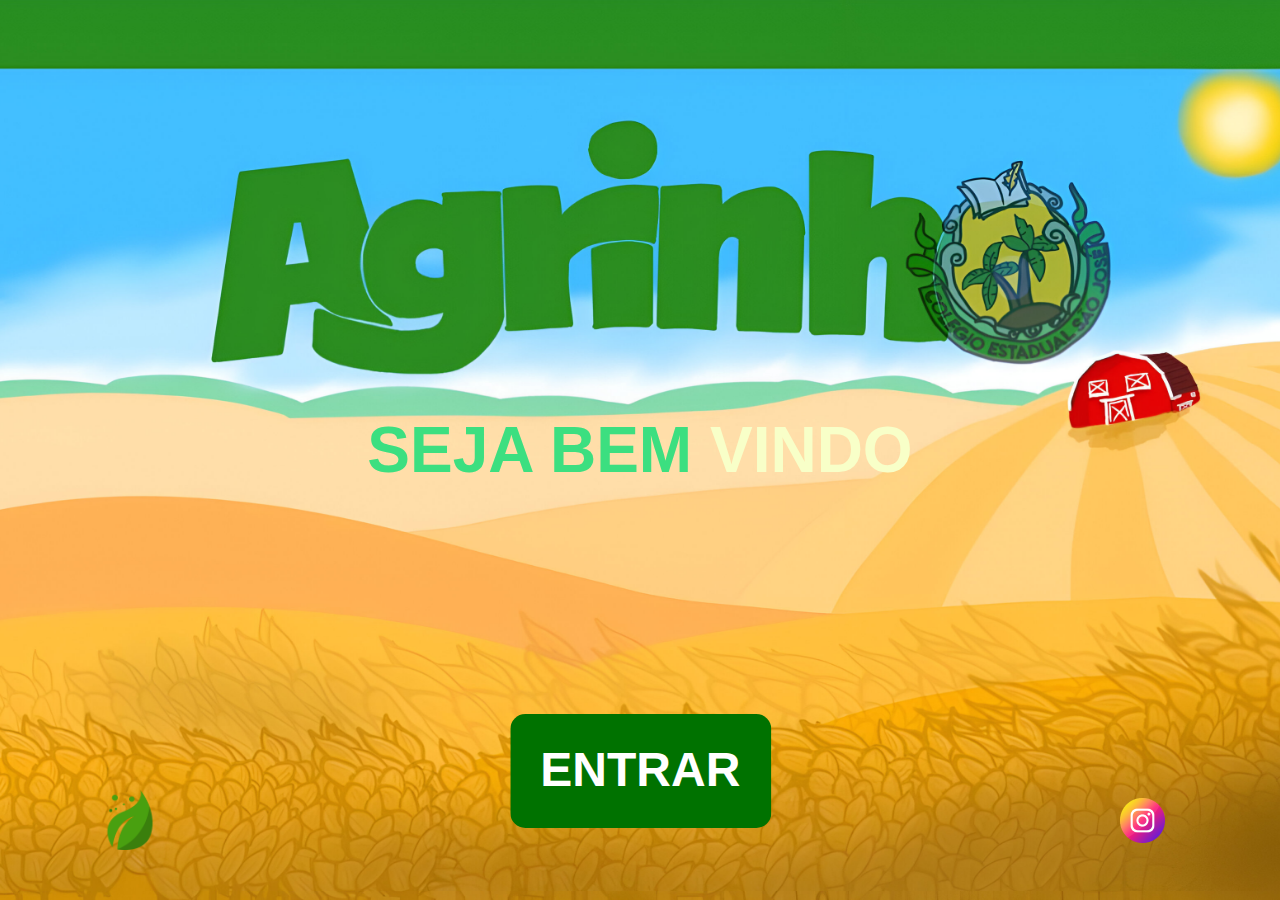
<file: index.html>
<!DOCTYPE html>
<html lang="en">
<head>
    <title>Agrinho</title>
    <link rel="icon" href="MenuIcon.png" type="image/x-icon">
    <link rel="stylesheet" href="style.css">
    <meta charset="UTF-8">
    <meta name="viewport" content="width=device-width, initial-scale=1.0">
    <title>Document</title>
</head>
<body>
    <header id="header">
        <div class="container">
            <nav class="vamos_nav">
                    <ul>
                        <li class="vamos"><a href="Pagina.html">ENTRAR</a></li>
                    </ul>
                </nav>
            <div class="flex">
                <a href="index.html"> <img src="MenuIcon.png" alt="menu" height="60" width="60"></a>
                
                <div class="botao-instagram">
                    <a href="https://www.instagram.com/cesj_colegiosaojose/" target="_blank"> <button><img src="instagram-logo.png" alt="intsgram"></button></a>

                </div>
            </div>
        </div>
    </header>
    <section class="fundo">
        <h1>SEJA BEM <span>VINDO</span></h1>
    </section>
</body>
</html>
</file>
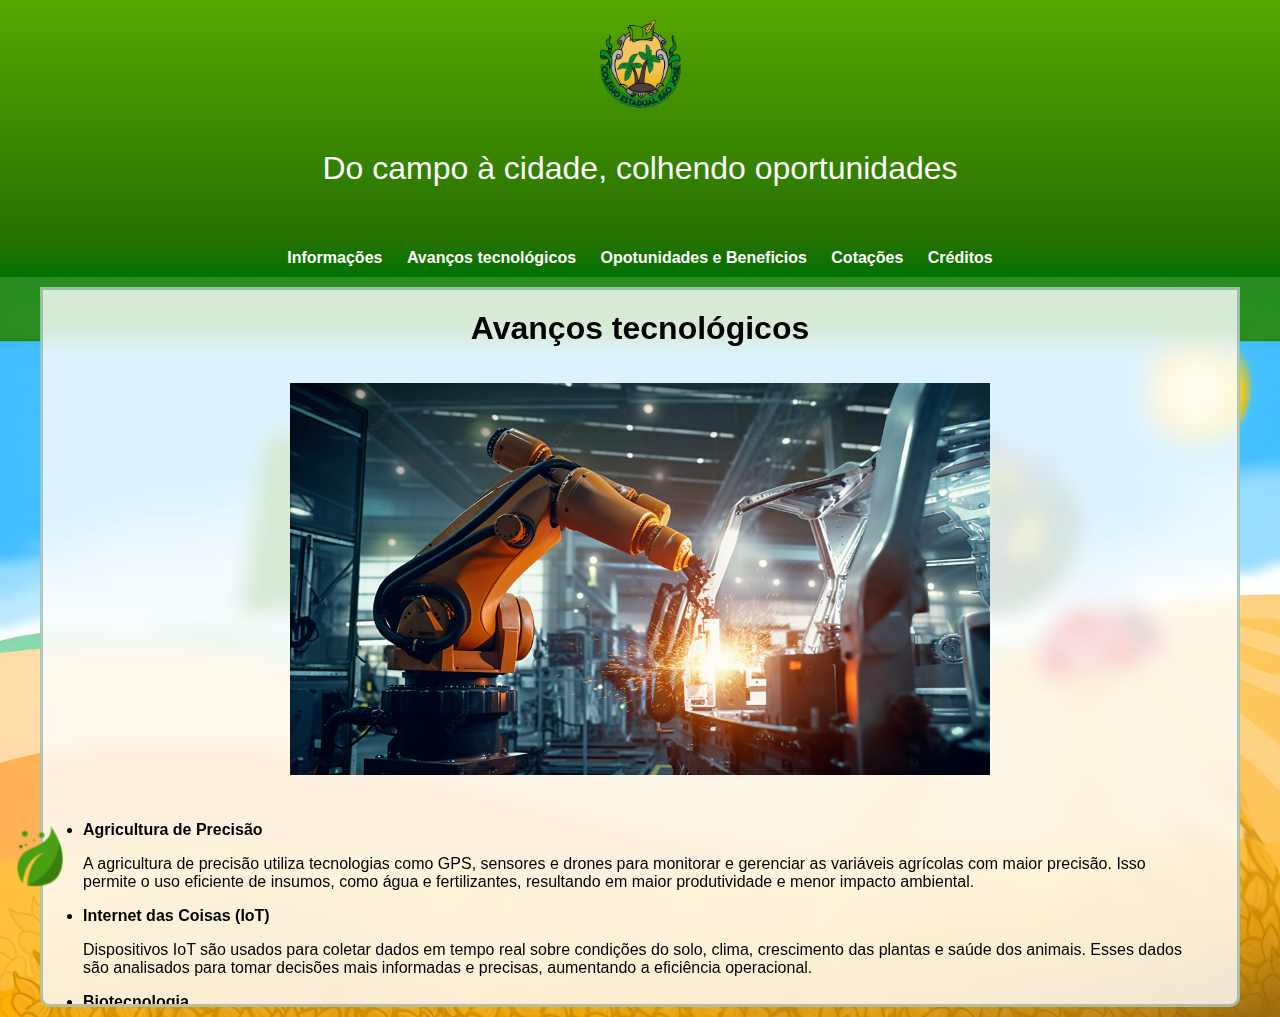
<file: AT.html>
<!DOCTYPE html>
<html lang="pt-BR">
<head>
    <title>Agrinho</title>
    <link rel="icon" href="MenuIcon.png" type="image/x-icon">
    <meta charset="UTF-8">
    <meta name="viewport" content="width=device-width, initial-scale=1.0">
    <link rel="stylesheet" href="AT.css">
</head>
<body> 
    <div class="Header">
        <img src="cesj.png" height="90" width="90" alt="Pagina">
        <p>Do campo à cidade, colhendo oportunidades</p>  
    </div>
    <div class="Menu">
        <a href="Pagina.html"> <img src="MenuIcon.png" alt="menu" height="60" width="60"></a>
    </div>
    <div class="nav">
        <a href="Info.html">Informações</a>
        <a href="AT.html">Avanços tecnológicos</a>
        <a href="Opotunidades.html">Opotunidades e Beneficios</a>
        <a href="Cotações.html">Cotações</a>
        <a href="Creditos.html">Créditos</a>
    </div>
    <div class="footer">
        <main>
            <article>
                <p class="titulo_principal"><b>Avanços tecnológicos</b></p>
                <p><img src="Img4.png" class="container_imagens"></p>
                <p><b><li>Agricultura de Precisão</li></b></p>
                <p>A agricultura de precisão utiliza tecnologias como GPS, sensores e drones para monitorar e gerenciar as variáveis agrícolas com maior precisão. Isso permite o uso eficiente de insumos, como água e fertilizantes, resultando em maior produtividade e menor impacto ambiental.</p>
                <p><b><li>Internet das Coisas (IoT)</li></b></p>
                <p>Dispositivos IoT são usados para coletar dados em tempo real sobre condições do solo, clima, crescimento das plantas e saúde dos animais. Esses dados são analisados para tomar decisões mais informadas e precisas, aumentando a eficiência operacional.</p>
                <p><b><li>Biotecnologia</li></b></p>
                <p>A biotecnologia tem sido fundamental para o desenvolvimento de culturas geneticamente modificadas, resistentes a pragas, doenças e condições climáticas adversas. Isso tem contribuído para aumentar a produtividade e reduzir a dependência de pesticidas e herbicidas.</p>
                <p><b><li>Robótica e Automação</li></b></p>
                <p>Máquinas autônomas e robôs estão sendo cada vez mais utilizados na agricultura brasileira. Tratores autônomos, plantadeiras e colheitadeiras estão revolucionando a forma como as atividades agrícolas estão sendo realizadas, proporcionando maior precisão e redução de custos.</p>
                <p><b><li>grandes dados e Inteligência Artificial (IA)</li></b></p>
                <p>O uso de Big Data e IA está transformando a tomada de decisões na agricultura. Plataformas com análise de dados ajudam a prever padrões climáticos, doenças de plantas e demandas de mercado, permitindo que os agricultores planejem e ajustem suas operações da maneira mais eficiente possivel.</p>
                <p><b><li>Sistemas de Irrigação Inteligente</li></b></p>
                <p>A tecnologia de irrigação inteligente utiliza sensores e algoritmos para otimizar o uso da água nas lavouras. Esses sistemas garantem que as plantas recebam a quantidade certa de água no momento certo, economizando recursos hídricos e aumentando a produtividade.</p>
                <p><b><li>Marketplace e Comércio Digital</li></b></p>
                <p>Plataformas digitais estão facilitando o comércio de produtos agrícolas, conectando diretamente agricultores a consumidores e mercados. Isso elimina intermediários, aumenta a transparência dos preços e melhora a rentabilidade dos produtores agrícolas.</p>
                <p><b><li>Tecnologia de Blockchain</li></b></p>
                <p>O blockchain(mecanismo de banco de dados avançado) está sendo utilizado para rastrear a origem e o percurso dos produtos agrícolas, aumentando a transparência e a segurança alimentar. Isso também ajuda a construir a confiança do consumidor nos produtos agrícolas brasileiros.</p>
                <p><img src="tecnologia-agricola.png" class="container_imagens"></p>
                    
            </article>
        </main>
    </div>
</body>
</html>
</file>
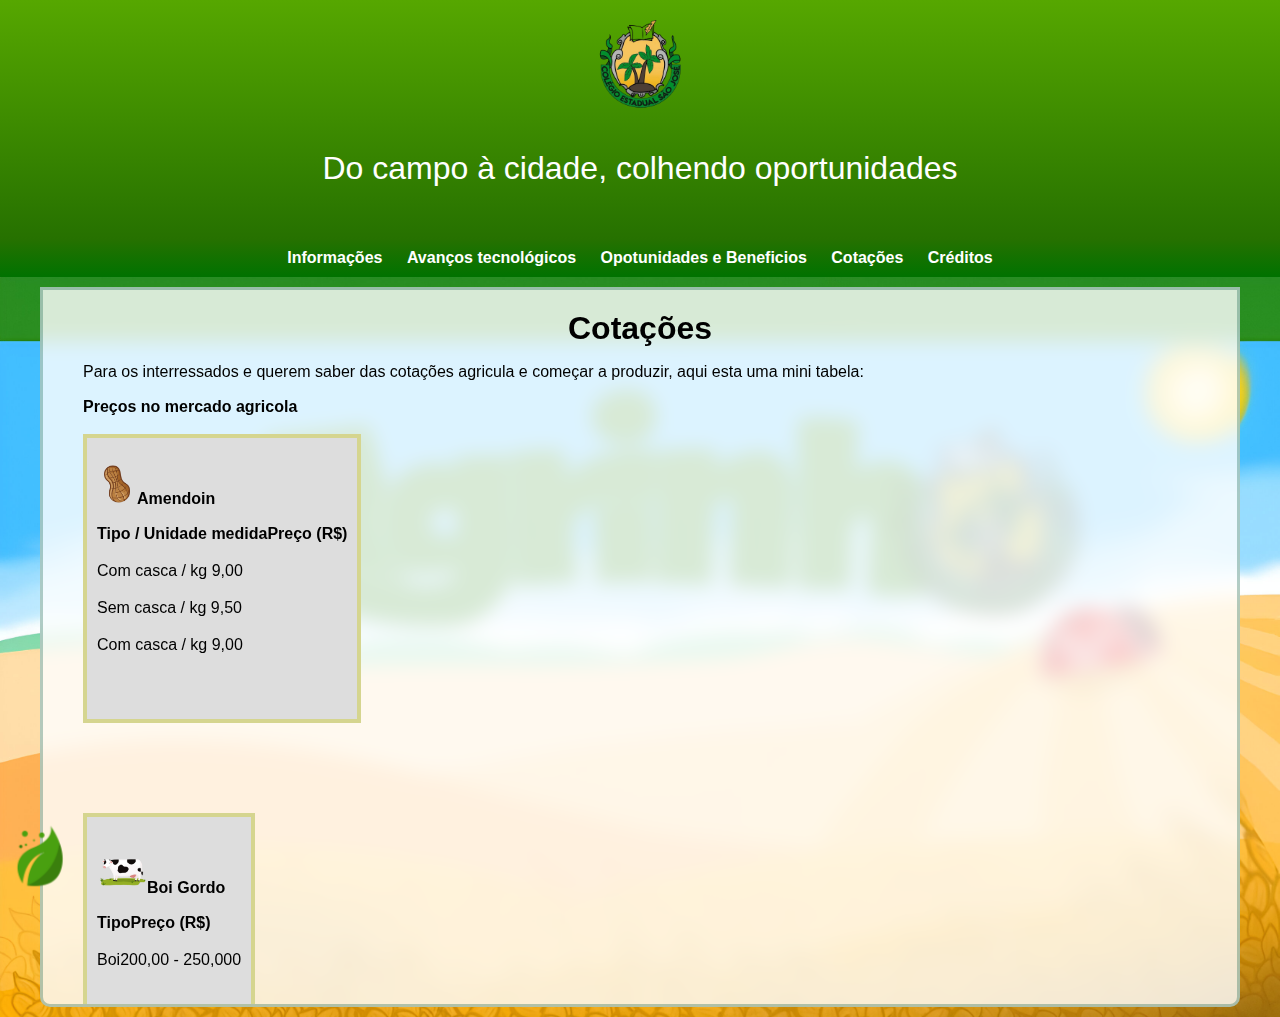
<file: Cotações.html>
<!DOCTYPE html>
<html lang="pt-BR">
<head>
    <meta charset="UTF-8">
    <meta name="viewport" content="width=device-width, initial-scale=1.0">
    <link rel="stylesheet" href="Cotação.css">
    <title>Agrinho</title>
    <link rel="icon" href="MenuIcon.png" type="image/x-icon">
</head>
<body> 
    <div class="Header">
        <img src="cesj.png" height="90" width="90" alt="Pagina">
        <p>Do campo à cidade, colhendo oportunidades</p> 
    </div>
    <div class="Menu">
        <a href="Pagina.html"> <img src="MenuIcon.png" alt="menu" height="60" width="60"></a>
    </div>
    <div class="nav">
        <a href="Info.html">Informações</a>
        <a href="AT.html">Avanços tecnológicos</a>
        <a href="Opotunidades.html">Opotunidades e Beneficios</a>
        <a href="Cotações.html">Cotações</a>
        <a href="Creditos.html">Créditos</a>
    </div>
    <div class="fundo"> </div>
    <div class="footer">
        <main>
            <article>
                <p class="titulo_principal"><b>Cotações</b></p>
                <p>Para os interressados e querem saber das cotações agricula e começar a produzir, aqui esta uma mini tabela:</p>
                <p><b>ㅤPreços no mercado agricola</b></p>
                <div class="janela">
                <p><img src="Amendoin.png"  height="40" width="40"><b>Amendoin</b></p>
                <p><b>Tipo / Unidade medidaㅤㅤㅤㅤㅤㅤㅤㅤㅤPreço (R$)</b></p>
                <p>Com casca / kgㅤㅤㅤㅤㅤㅤㅤㅤㅤㅤㅤㅤㅤㅤㅤ 9,00</p>
                <p>Sem casca / kgㅤㅤㅤㅤㅤㅤㅤㅤㅤㅤㅤㅤㅤㅤㅤ 9,50</p>
                <p>Com casca / kgㅤㅤㅤㅤㅤㅤㅤㅤㅤㅤㅤㅤㅤㅤㅤ 9,00</p>
                <p>ㅤ</p>
                    </div>
                <p>ㅤ</p>
                <p>ㅤ</p>
                <div class="janela">
                <p><img src="cow.png"  height="50" width="50"><b>Boi Gordo</b></p>
                <p><b>TipoㅤㅤㅤㅤㅤㅤㅤㅤㅤPreço (R$)</b></p>
                <p>Boiㅤㅤㅤㅤㅤㅤㅤㅤㅤㅤㅤ200,00 - 250,000</p>
                <p>ㅤ</p>
                    </div>
                <p>ㅤ</p>
                <p>ㅤ</p>
                    <div class="janela">
                <p><img src="cocoa.png"  height="55" width="55"><b>Cacau</b></p>
                <p><b>Tipo / Unidade medidaㅤㅤㅤㅤㅤㅤㅤㅤㅤPreço (R$)</b></p>
                <p>Cacau / kgㅤㅤㅤㅤㅤㅤㅤㅤㅤㅤㅤㅤㅤㅤㅤ50,00 - 60,00</p>
                <p>ㅤ</p>
                    </div>
                <p>ㅤ</p>
                <p>ㅤ</p>
                    <div class="janela">
                <p><img src="Algodão.png"  height="55" width="55"><b>Algodão</b></p>
                <p><b>FardoㅤㅤㅤㅤㅤㅤㅤㅤㅤㅤㅤㅤㅤPreço (R$)</b></p>
                <p>Algodão / Fardoㅤㅤㅤㅤㅤㅤㅤㅤㅤ78,70</p>
                <p>ㅤ</p>
                    </div>
                <p>ㅤ</p>
                <p>ㅤ</p>
                    <div class="janela">
                <p><img src="chick.png"  height="60" width="60"><b>Frango</b></p>
                <p><b>TipoㅤㅤㅤㅤㅤㅤㅤㅤㅤPreço (R$)</b></p>
                <p>Frangoㅤㅤㅤㅤㅤㅤㅤㅤㅤ 4,20 - 4,90</p>
                <p>ㅤ</p>
                    </div>
                <p>ㅤ</p>
                <p>ㅤ</p>
                    <div class="janela">
                <p><img src="uva.png"  height="45" width="45"><b>Uva</b></p>
                <p><b>Tipo / Unidade medidaㅤㅤㅤㅤㅤㅤㅤㅤㅤPreço (R$)</b></p>
                <p>Itália-Extra / kgㅤㅤㅤㅤㅤㅤㅤㅤㅤㅤㅤㅤㅤㅤ11,00</p>
                <p>Niágara-Extra / kgㅤㅤㅤㅤㅤㅤㅤㅤㅤㅤㅤㅤㅤ11,00</p>
                <p>CItália / kgㅤㅤㅤㅤㅤㅤㅤㅤㅤㅤㅤㅤㅤㅤㅤㅤㅤ10,00</p>
                <p>Niágara / kgㅤㅤㅤㅤㅤㅤㅤㅤㅤㅤㅤㅤㅤㅤㅤㅤㅤ8,00</p>
                <p>Niágara A / kgㅤㅤㅤㅤㅤㅤㅤㅤㅤㅤㅤㅤㅤㅤㅤㅤ9,32</p>
                <p>Itália A / kgㅤㅤㅤㅤㅤㅤㅤㅤㅤㅤㅤㅤㅤㅤㅤㅤㅤ10,35</p>
                <p>ㅤ</p>
                    </div>
                <p>ㅤ</p>
                <p>ㅤ</p>
                    <div class="janela">
                <p><img src="Laranja.png"  height="50" width="50"><b>Laranja</b></p>
                <p><b>Tipo / Unidade medidaㅤㅤㅤㅤㅤㅤㅤㅤㅤPreço (R$)</b></p>
                <p>Laranja Pera Gde (10-12 DZ) / kg ㅤㅤㅤ3,75</p>
                <p>Laranja Pera Extra / kgㅤㅤㅤㅤㅤㅤㅤㅤ 3,90</p>
                <p>Laranja Pera (13 a 15 DZ) / kgㅤㅤㅤㅤㅤ3,92</p>
                <p>ㅤ</p>
                    </div>
                <p>ㅤ</p>
                <p>ㅤ</p>
                    <div class="janela">
                <p><img src="Tomate.png"  height="45" width="45"><b>Legumes - tomate</b></p>
                <p><b>Tipo / Unidade medidaㅤㅤㅤㅤㅤㅤㅤㅤㅤPreço (R$)</b></p>
                <p>Longa Vida/Carmem Extra / kg ㅤㅤㅤㅤㅤ 3,25</p>
                <p>Longa Vida/Débora Extra / kgㅤㅤㅤㅤㅤㅤ 3,00</p>
                <p>Longa Vida/Extra A / kgㅤㅤㅤㅤㅤㅤㅤㅤㅤ1,25</p>
                <p>Carmem 3A / kgㅤㅤㅤㅤㅤㅤㅤㅤㅤㅤㅤㅤ 2,49</p>
                <p>Débora 3A / kgㅤㅤㅤㅤㅤㅤㅤㅤㅤㅤㅤㅤㅤ2,60</p>
                <p>ㅤ</p>
                    </div>
                <p>ㅤ</p>
                <p>ㅤ</p>
                    <div class="janela">
                <p><img src="milk.png"  height="55" width="55"><b>Leite</b></p>
                <p><b>LitroㅤㅤㅤㅤㅤㅤㅤㅤㅤPreço (R$)</b></p>
                <p>Leite / Litroㅤㅤㅤㅤㅤ 2,8169</p>
                <p>ㅤ</p>
                    </div>
                <p>ㅤ</p>
                <p>ㅤ</p>
                    <div class="janela">
                <p><img src="Mandioca.png"  height="50" width="50"><b>Mandioca</b></p>
                <p><b>Tipo / Unidade medidaㅤㅤㅤㅤㅤㅤㅤㅤㅤPreço (R$)</b></p>
                <p>Desc. e Emb. / kg ㅤㅤㅤㅤㅤㅤㅤㅤㅤㅤㅤㅤㅤ4,50</p>
                <p>Extra / kgㅤㅤㅤㅤㅤㅤㅤㅤㅤㅤㅤㅤㅤㅤㅤㅤㅤ1,52</p>
                <p>Mandioca Amarela Extra / kgㅤㅤㅤㅤㅤㅤㅤㅤ 1,25</p>
                <p>Graúda / kgㅤㅤㅤㅤㅤㅤㅤㅤㅤㅤㅤㅤㅤㅤㅤㅤㅤ1,63</p>
                <p>Miuda / kgㅤㅤㅤㅤㅤㅤㅤㅤㅤㅤㅤㅤㅤㅤㅤㅤㅤㅤ1,07</p>
                <p>ㅤ</p>
                    </div>
                <p>ㅤ</p>
                <p>ㅤ</p>
                    <div class="janela">
                <p><img src="Milho.png"  height="50" width="50"><b>Milho</b></p>
                <p><b>SacaㅤㅤㅤㅤㅤㅤㅤㅤㅤPreço (R$)</b></p>
                <p> Saca Milhoㅤㅤㅤㅤㅤㅤ 59,20</p>
                <p>ㅤ</p>
                    </div>
                <p>ㅤ</p>
                <p>ㅤ</p>
                    <div class="janela">
                <p><img src="Soja.png"  height="50" width="50"><b>Soja</b></p>
                <p><b>SacaㅤㅤㅤㅤㅤㅤㅤㅤㅤPreço (R$)</b></p>
                <p> Saca Sojaㅤㅤㅤㅤㅤㅤ 137,23</p>
                <p>ㅤ</p>
                    </div>
                <p>ㅤ</p>
                <p>ㅤ</p>
                    <div class="janela">
                <p><img src="Ovo.png"  height="40" width="35"><b>Ovos</b></p>
                <p><b>Central de abastecimento / tipoㅤㅤㅤㅤㅤㅤㅤㅤㅤPreço (R$)</b></p>
                <p>Branco - Grandeㅤㅤㅤㅤㅤㅤㅤㅤㅤㅤㅤㅤㅤㅤㅤㅤㅤㅤㅤㅤㅤ160,00</p>
                <p>Vermelho - Extraㅤㅤㅤㅤㅤㅤㅤㅤㅤㅤㅤㅤㅤㅤㅤㅤㅤㅤㅤㅤ175,00</p>
                <p>Branco - Grandeㅤㅤㅤㅤㅤㅤㅤㅤㅤㅤㅤㅤㅤㅤㅤㅤㅤㅤㅤㅤㅤ160,00</p>
                <p>ㅤ</p>
                    </div>
                <p>ㅤ</p>
                <p>ㅤ</p>
                    <div class="janela">
                <p><img src="TrigoMenu.png"  height="50" width="50"><b>Trigo</b></p>
                <p><b>SacaㅤㅤㅤㅤㅤㅤㅤㅤㅤPreço (R$)</b></p>
                <p> Saca Trigoㅤㅤㅤㅤㅤㅤ 76,00</p>
                    </div>
                <p>ㅤ</p>
                <p><b>Fonte:</b><a href="https://www.noticiasagricolas.com.br/cotacoes/">www.noticiasagricolas.com.br</a></p>
            </article>
        </main>
    </div>
</body>
</html>
</file>
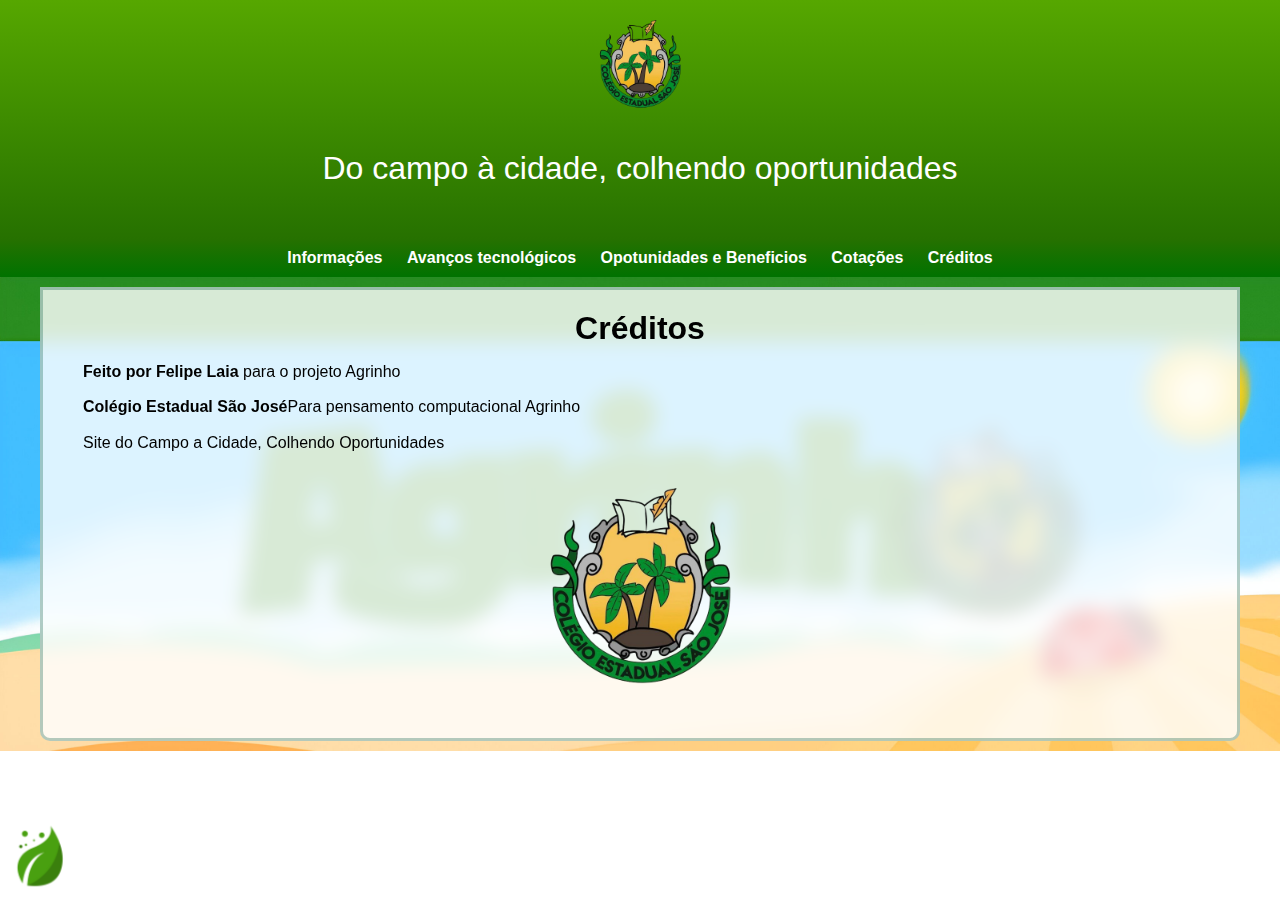
<file: Creditos.html>
<!DOCTYPE html>
<html lang="pt-BR">
<head>
    <meta charset="UTF-8">
    <meta name="viewport" content="width=device-width, initial-scale=1.0">
    <link rel="stylesheet" href="Creditos.css">
    <title>Agrinho</title>
    <link rel="icon" href="MenuIcon.png" type="image/x-icon">
</head>
<body> 
    <div class="Header">
        <img src="cesj.png" height="90" width="90" alt="Pagina">
        <p>Do campo à cidade, colhendo oportunidades</p> 
    </div>
    <div class="Menu">
        <a href="Pagina.html"> <img src="MenuIcon.png" alt="menu" height="60" width="60"></a>
    </div>
    <div class="nav">
        <a href="Info.html">Informações</a>
        <a href="AT.html">Avanços tecnológicos</a>
        <a href="Opotunidades.html">Opotunidades e Beneficios</a>
        <a href="Cotações.html">Cotações</a>
        <a href="Creditos.html">Créditos</a>
    </div>
    
    <div class="footer">
        <main>
            <article>
                <p class="titulo_principal"><b>Créditos</b></p>
                <p><b>Feito por Felipe Laia</b> para o projeto Agrinho</p>
                <P><b>Colégio Estadual São José</b>ㅤPara pensamento computacional Agrinho</P>
                <p>Site do Campo a Cidade, Colhendo Oportunidades</p>
                <img src="cesj.png" alt="cesj" class="container_imagens">
            </article>
        </main>
    </div>
</body>
</html>
</file>
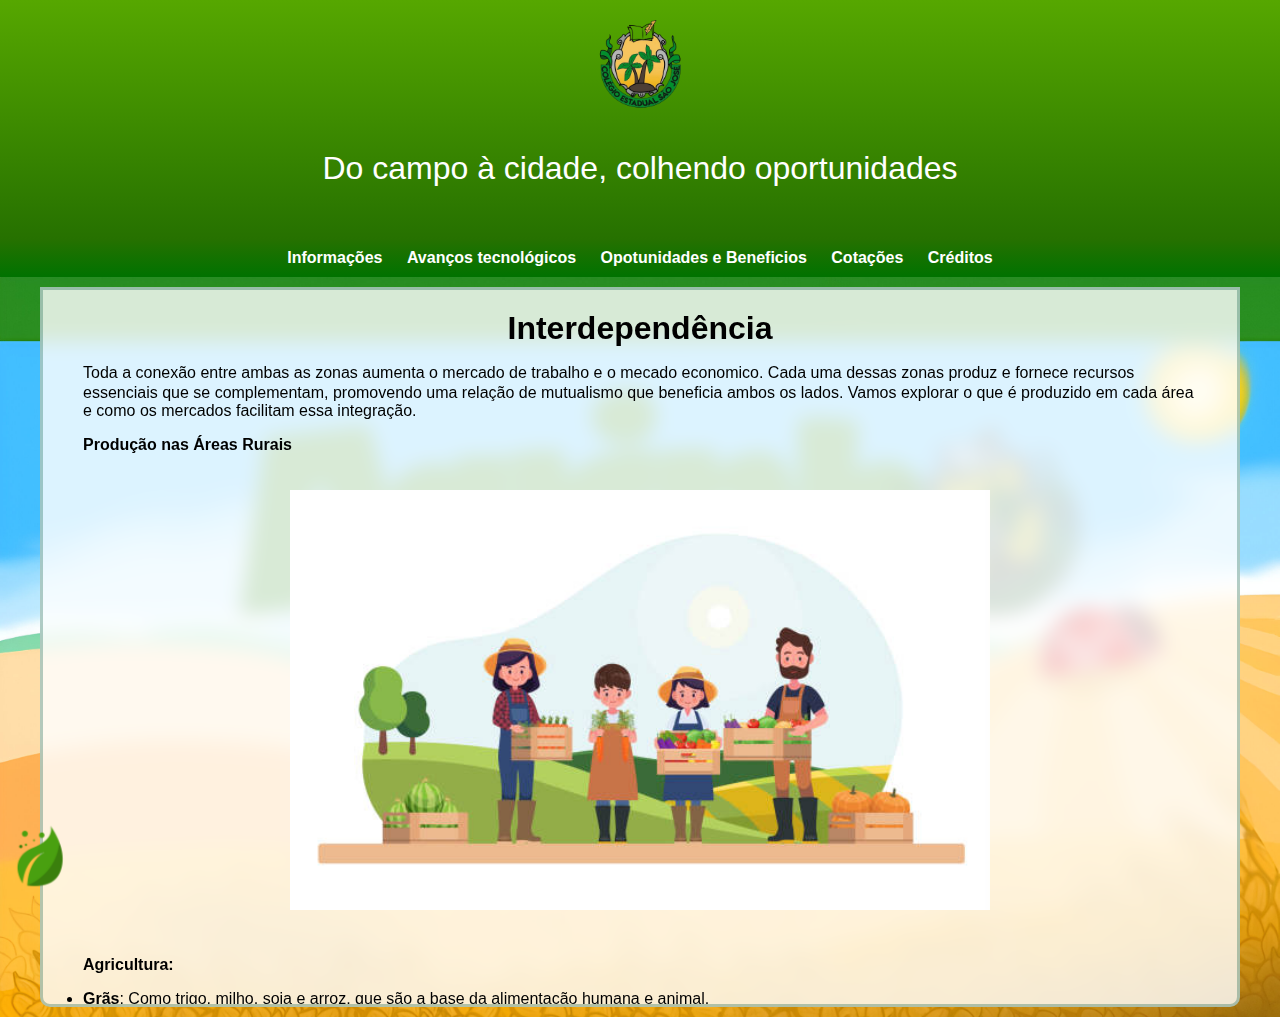
<file: Info.html>
<!DOCTYPE html>
<html lang="pt-BR">
<head>
    <title>Agrinho</title>
    <link rel="icon" href="MenuIcon.png" type="image/x-icon">
    <meta charset="UTF-8">
    <meta name="viewport" content="width=device-width, initial-scale=1.0">
    <link rel="stylesheet" href="info.css">
</head>
<body> 
    <div class="Header">
        <img src="cesj.png" height="90" width="90" alt="Pagina"> 
        <p>Do campo à cidade, colhendo oportunidades</p>  
    </div>
    <div class="Menu">
        <a href="Pagina.html"> <img src="MenuIcon.png" alt="menu" height="60" width="60"></a>
    </div>
    <div class="nav">
        <a href="Info.html">Informações</a>
        <a href="AT.html">Avanços tecnológicos</a>
        <a href="Opotunidades.html">Opotunidades e Beneficios</a>
        <a href="Cotações.html">Cotações</a>
        <a href="Creditos.html">Créditos</a>
    </div>
    <div class="fundo"> </div>
    <div class="footer">

        <main>
            <article>
                <p class="titulo_principal"><b>Interdependência</b></p>
                <p>ㅤToda a conexão entre ambas as zonas aumenta o mercado de trabalho e o mecado economico. Cada uma dessas zonas produz e fornece recursos essenciais que se complementam, promovendo uma relação de mutualismo que beneficia ambos os lados. Vamos explorar o que é produzido em cada área e como os mercados facilitam essa integração.</p>
                <p><b>Produção nas Áreas Rurais</b></p>
                <p><img src="Agricultura.jpg" class="container_imagens"></p>
                <p><b>Agricultura:</b></p>
                <p><li><b>Grãs</b>: Como trigo, milho, soja e arroz, que são a base da alimentação humana e animal.</li></p>
                <p><li><b>Legumes e Frutas</b>: Diversas hortaliças e frutas frescas, que são consumidas diariamente.</li></p>
                <p><li><b>Cereais</b>: Como aveia e cevada, utilizados em uma variedade de produtos alimentícios.</li></p>
                <p>ㅤ</p>
                <p><img src="Pecuaria.jpg" class="container_imagens"></p>
                <p><b>Pecuária:</b></p>
                <p><li><b>Carnes</b>: De bovinos, suínos, aves e outros animais, fornecendo proteína para a dieta.</li></p>
                <p><li><b>Leite e Derivados</b>: Como queijos e iogurtes, essenciais para a nutrição.</li></p>
                <p><li><b>Ovos</b>: Fonte importante de proteínas e outros nutrientes.</li></p>
                <p>ㅤ</p>
                <p><img src="Recursos.avif" class="container_imagens"></p>
                <p><b>Recursos Naturais:</b></p>
                <p><li><b>Madeira</b>: Utilizada na construção e fabricação de móveis.</li></p>
                <p><li><b>Minerais</b>: Como areia e cascalho, necessários para diversas indústrias.</li></p>
                <p>ㅤ</p>
                <p><b>Produtos Florestais Não Madeireiros:</b></p>
                <p><li><b>Ervas e Plantas Medicinais</b>: Usadas tanto para consumo quanto para produção de medicamentos.</li></p>
                <p>ㅤ</p>
                <p><b>Produção nas Áreas Urbanas</b></p>
                <p><img src="Industriaalimento.avif" class="container_imagens"></p>
                <p><b>Indústria de Alimentos:</b></p>
                <p><li><b>Processamento de Alimentos</b>: Como a produção de conservas, produtos de panificação e refeições prontas.</li></p>
                <p><li><b>Bebidas</b>: Fabricação de sucos, refrigerantes e bebidas alcoólicas.</li></p>
                <p>ㅤ</p>
                <p><img src="TcEsv.jpg" class="container_imagens"></p>
                <p><b>Tecnologia e Serviços:</b></p>
                <p><li><b>Inovação Tecnológica</b>: Desenvolvimento de software, hardware e outras tecnologias.</li></p>
                <p><li><b>Serviços</b>: Incluindo educação, saúde, finanças e turismo.</li></p>
                <p>ㅤ</p>
                <p><img src="ProdutosIndustriais.avif" class="container_imagens"></p>
                <p><b>Produtos Industriais:</b></p>
                <p><li><b>Fabricação de Bens de Consumo</b>: Como roupas, eletrônicos e automóveis.</li></p>
                <p><li><b>Construção e Infraestrutura</b>: Edificações residenciais e comerciais, e a manutenção de infraestrutura urbana.</li></p>
                <p>ㅤ</p>
                <p><img src="ComercioLogistica.jpg" class="container_imagens"></p>
                <p><b>Comércio e Logística:</b></p>
                <p><li><b>Varejo</b>: Venda de produtos agrícolas e industriais em supermercados, mercados e lojas.</li></p>
                <p><li><b>Serviços de Transporte</b>: Facilitam a movimentação de mercadorias entre zonas rurais e urbanas.</li></p>
                <p>ㅤ</p>
                <p><b>Funcionamento dos Mercados</b></p>
                <p>Os mercados desempenham um papel crucial na conexão entre a produção rural e urbana:</p>
                <p><b>Mercados Locais e Feiras:</b></p>
                <p><li><b>Venda Direta</b>: Pequenos produtores vendem diretamente aos consumidores, permitindo acesso a produtos frescos e a preços justos.</li></p>
                <p><li><b>Feiras Rurais e Urbanas</b>: Facilitam a troca direta entre produtores e consumidores, promovendo a venda de produtos frescos e locais.</li></p>
                <p>ㅤ</p>
                <p><b>Distribuição e Logística:</b></p>
                <p><li><b>Centros de Distribuição</b>: Organizam e gerenciam a movimentação de produtos entre zonas rurais e urbanas.</li></p>
                <p><li><b>Transportadoras e Logística</b>: Garantem que os produtos sejam entregues de forma eficiente e segura, desde as áreas rurais até os centros urbanos.</li></p>
                <p><b>Plataformas Digitais:</b></p>
                <p><li><b>E-commerce</b>: Facilita a compra e venda de produtos rurais e urbanos online, ampliando o alcance dos mercados e permitindo uma maior conveniência para os consumidores.</li></p>
                <p>ㅤA produção nas áreas rurais e urbanas é interdependente, com cada uma contribuindo de maneira única para a economia global. Os mercados desempenham um papel essencial na facilitação dessa integração, garantindo que os recursos sejam distribuídos eficientemente e que tanto as áreas rurais quanto urbanas possam prosperar mutuamente. Ao fortalecer essa conexão e aprimorar o funcionamento dos mercados, podemos promover um desenvolvimento equilibrado e sustentável que beneficie todas as partes envolvidas.</p>
            </article>
        </main>
    </div>
</body>
</html>
</file>
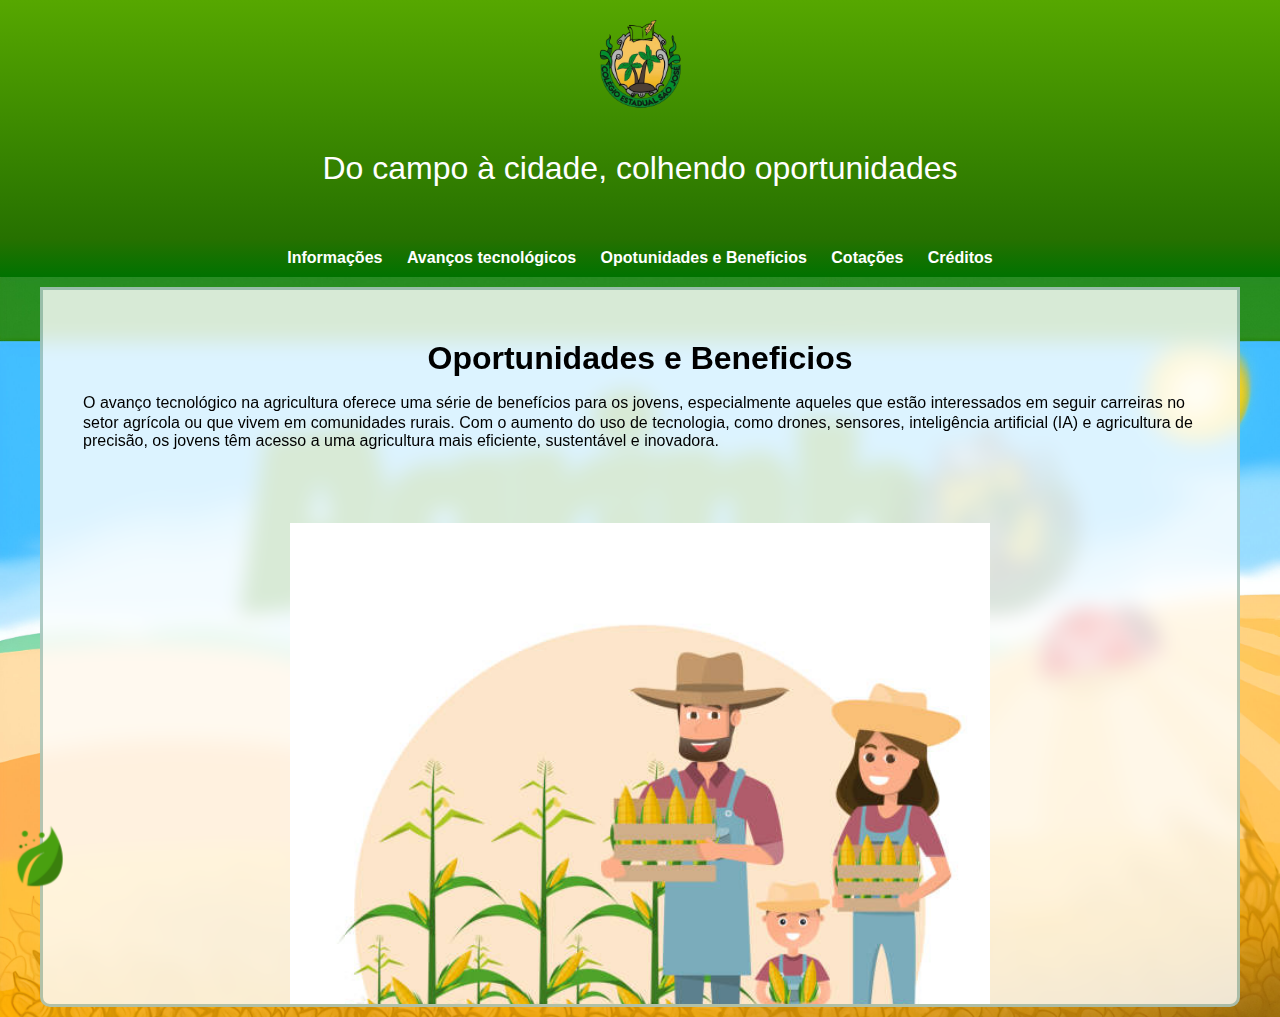
<file: Opotunidades.html>
<!DOCTYPE html>
<html lang="pt-BR">
<head>
    <title>Agrinho</title>
    <link rel="icon" href="MenuIcon.png" type="image/x-icon">
    <meta charset="UTF-8">
    <meta name="viewport" content="width=device-width, initial-scale=1.0">
    <link rel="stylesheet" href="Oportunidades.css">
</head>
<body> 
    <div class="Header">
        <img src="cesj.png" height="90" width="90" alt="Pagina"> 
        <p>Do campo à cidade, colhendo oportunidades</p>  
    </div>
    <div class="Menu">
        <a href="Pagina.html"> <img src="MenuIcon.png" alt="menu" height="60" width="60"></a>
    </div>
    <div class="nav">
        <a href="Info.html">Informações</a>
        <a href="AT.html">Avanços tecnológicos</a>
        <a href="Opotunidades.html">Opotunidades e Beneficios</a>
        <a href="Cotações.html">Cotações</a>
        <a href="Creditos.html">Créditos</a>
    </div>
    <div class="footer">
        <main>
            <article>
                <p class="titulo_principal"><b>Oportunidades e Beneficios</b></p>
                <p>ㅤO avanço tecnológico na agricultura oferece uma série de benefícios para os jovens, especialmente aqueles que estão interessados em seguir carreiras no setor agrícola ou que vivem em comunidades rurais. Com o aumento do uso de tecnologia, como drones, sensores, inteligência artificial (IA) e agricultura de precisão, os jovens têm acesso a uma agricultura mais eficiente, sustentável e inovadora.</p>
                <p><b>ㅤ</b></p>
                <img src="Family.jpg" class="container_imagens">
                <p><b>Benefícios do avanço tecnológico na agricultura para os jovens:</b></p>
        <p><li><b>Oportunidades de Carreira e Educação</b>: O avanço tecnológico abre novas oportunidades de carreira em áreas como engenharia agrícola, robótica, e gestão de fazendas. Os jovens podem se especializar em áreas de tecnologia que beneficiam a agricultura ou serem agricultores, assim se tornando profissionais muito demandados no mercado de trabalho.</li></p>
        <p><li><b>Acesso à Informação e Conhecimento</b>: A tecnologia facilita o acesso à informação sobre melhores práticas agrícolas, inovações e tendências do setor. Plataformas digitais e aplicativos móveis permitem que os jovens agricultores aprendam e apliquem novas técnicas diretamente em suas propriedades.</li></p>
        <p><li><b>Sustentabilidade Ambiental</b>: Tecnologias como a agricultura de precisão ajudam a otimizar o uso de recursos naturais, como água e fertilizantes, reduzindo o impacto ambiental. Os jovens, que muitas vezes são mais sensíveis a questões de sustentabilidade, podem liderar a adoção de práticas mais ecológicas.</li></p>
        <p><li><b>Produtividade e Rentabilidade</b>: Com a automação e o uso de máquinas avançadas, a produtividade das fazendas pode aumentar significativamente. Isso permite que os jovens agricultores gerenciem suas propriedades com mais eficiência, alcançando maiores lucros e reduzindo o esforço físico.</li></p>
        <p><li><b>Empreendedorismo e Inovação</b>: As novas tecnologias oferecem espaço para inovação, permitindo que os jovens desenvolvam novos produtos, serviços e modelos de negócios no campo. A criação de startups agrícolas e o desenvolvimento de novas soluções tecnológicas são exemplos de como os jovens podem liderar mudanças no setor.</li></p>
        <p>ㅤ</p>
        <img src="Img9.avif" class="container_imagens">
        <p>Muitos jovens optam pelo colegio agrícola, e quase 90% dos alunos dos colegios agrícolas pretenden continuar no campo, <b>Fonte:</b> https://www.sistemafaep.org.br/quase-90-dos-alunos-de-colegios-agricolas-pretendem-continuar-no-campo/,</p>
        <p>ㅤ</p>
        <p><b>Colegios Agrícolas:</b></p>
        <p>ㅤAs escolas agrícolas desempenham um papel fundamental na formação dos jovens para que possam aproveitar essas oportunidades tecnológicas. Essas instituições oferecem cursos práticos e teóricos em áreas como agronomia, zootecnia, agroecologia, e gestão rural. Além disso, elas frequentemente contam com laboratórios e fazendas experimentais onde os estudantes podem aplicar o que aprendem.</p>
        <p>ㅤNas escolas agrícolas, os estudantes também são expostos a tecnologias emergentes e práticas inovadoras. Elas incentivam o desenvolvimento de projetos que combinam agricultura e tecnologia, preparando os alunos para serem líderes no setor. Além disso, muitas escolas agrícolas possuem programas de intercâmbio e parcerias com empresas, facilitando a inserção dos jovens no mercado de trabalho.</p>
        <p>ㅤO avanço tecnológico na agricultura está transformando o setor e oferecendo inúmeras oportunidades para os jovens. Com o apoio de uma formação sólida em escolas agrícolas, eles estão melhor preparados para enfrentar os desafios do futuro e contribuir para um setor agrícola mais eficiente e sustentável.</p>
            </article>
        </main>
    </div>
</body>
</html>
</file>
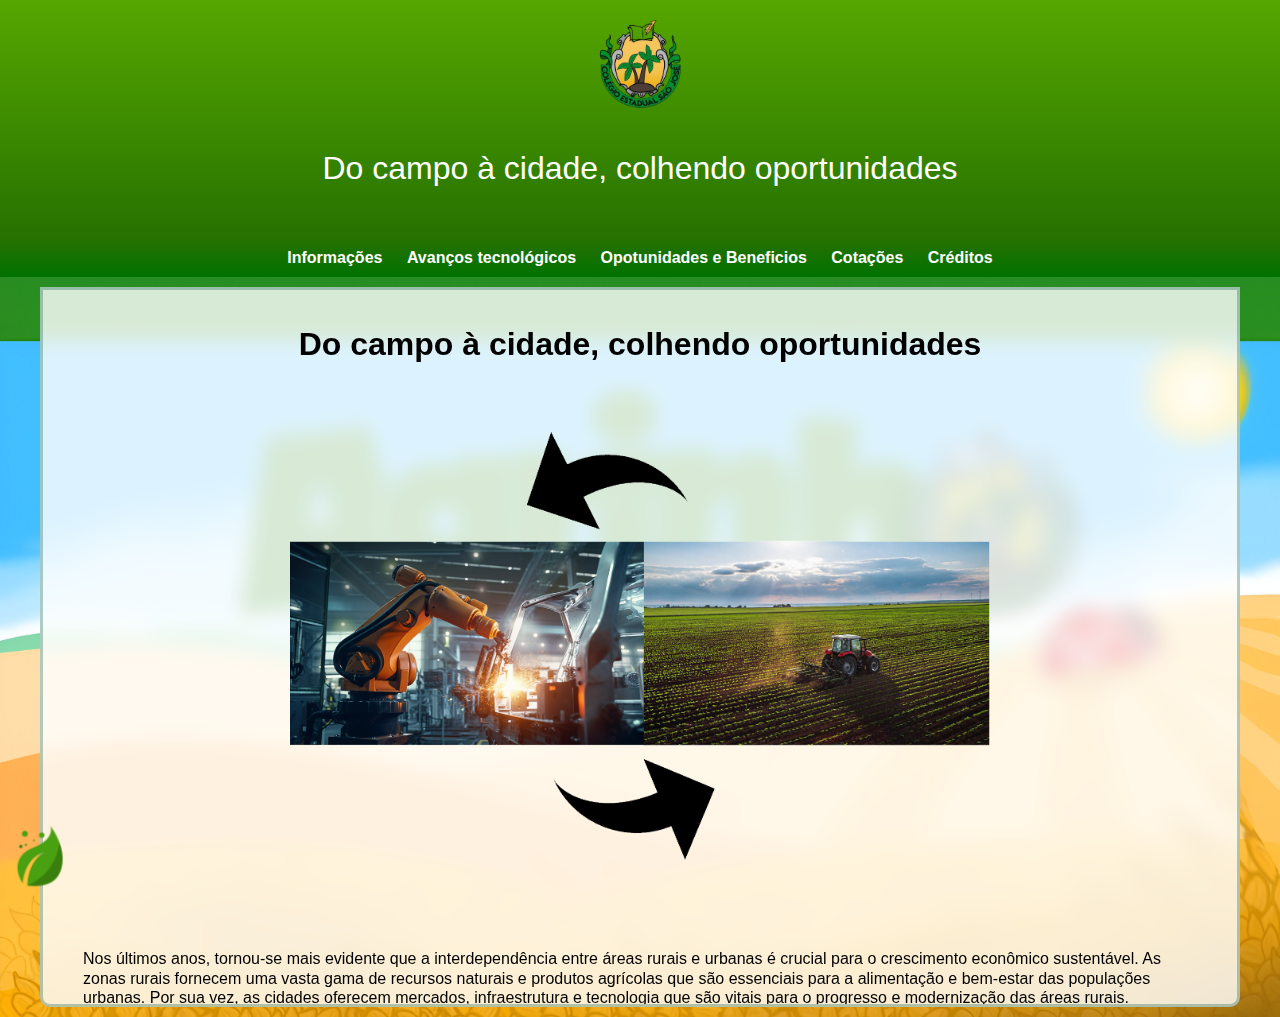
<file: Pagina.html>
<!DOCTYPE html>
<html lang="pt-BR">

<head>
    <title>Agrinho</title>
    <link rel="icon" href="MenuIcon.png" type="image/x-icon">
    <meta charset="UTF-8">
    <meta name="viewport" content="width=device-width, initial-scale=1.0">
    <link rel="stylesheet" href="Pagina.css">
</head>

<body>
    <div class="Header">
        <img src="cesj.png" height="90" width="90" alt="Pagina">
        <p>Do campo à cidade, colhendo oportunidades</p>
    </div>
    <div class="Menu">
        <a href="index.html"> <img src="MenuIcon.png" alt="menu" height="60" width="60"></a>
    </div>
    <div class="nav">
        <a href="Info.html">Informações</a>
        <a href="AT.html">Avanços tecnológicos</a>
        <a href="Opotunidades.html">Opotunidades e Beneficios</a>
        <a href="Cotações.html">Cotações</a>
        <a href="Creditos.html">Créditos</a>
    </div>
    <div class="footer">
        <main>
            <article>
                <p>
                <p class="titulo_principal"><b>Do campo à cidade, colhendo oportunidades</b></p><img src="Img6.png"
                    class="container_imagens"> </p>
                <p>ㅤNos últimos anos, tornou-se mais evidente que a interdependência entre áreas rurais e urbanas é
                    crucial para o crescimento econômico sustentável. As zonas rurais fornecem uma vasta gama de
                    recursos naturais e produtos agrícolas que são essenciais para a alimentação e bem-estar das
                    populações urbanas. Por sua vez, as cidades oferecem mercados, infraestrutura e tecnologia que são
                    vitais para o progresso e modernização das áreas rurais.ㅤ</p>
                <p>ㅤ Quanto mais desenvolvermos essa conexão, mais poderemos crescer e prosperar, posto que aumenta a
                    quantidade de empregos e auxilia no avanço tecnológico. Isso posto, cursos como Agronomia, Biologia,
                    Gestão Ambiental, Engenharia Agrícola, entre outros, são de extrema importância para o futuro da
                    relação urbana-rural. Esses formam profissionais capazes de implementar práticas inovadoras e
                    sustentáveis, fundamentais para o desenvolvimento integrado, além de serem mão de obra
                    especializada, que garante a aplicação de técnicas e cuidados adequados àquele ecossistema.</p>
                <p>ㅤ A introdução de inovações tecnológicas no campo tem o potencial de otimizar a agricultura
                    tradicional desde o plantio até a colheita. Portanto tecnologias como o uso de drones para o
                    monitoramento de lavouras permitem um acompanhamento preciso da saúde das plantas e da necessidade
                    de irrigação e fertilização, resultando em maior eficiência e produtividade, bem como a aplicação de
                    energias renováveis, como a solar e eólica, que reduzem os custos operacionais e promovem a
                    sustentabilidade ambiental, crucial em tempos de mudanças climáticas.</p>
                <p><img src="Img7.jpg" class="container_imagens">
                    ㅤOutra importante inovação é a agricultura de precisão, que utiliza dados geoespaciais e sensores
                    para otimizar o uso de insumos agrícolas, como água, fertilizantes e pesticidas, minimizando
                    desperdícios e impactos ambientais. Sistemas de gestão agrícola digital também permitem que os
                    agricultores monitorem em tempo real todas as fases do cultivo, desde a semeadura até a colheita,
                    possibilitando uma tomada de decisão mais informada e eficaz.

                <p>ㅤDiante do exposto, criar oportunidades a partir da integração entre o campo e a cidade é vital para
                    um desenvolvimento equilibrado e sustentável. As políticas públicas desempenham um papel crucial
                    nesse processo. Programas governamentais de estímulo à pesquisa e desenvolvimento agrícola;
                    subsídios para a adoção de tecnologias sustentáveis e a promoção de parcerias público-privadas são
                    essenciais para fortalecer a integração campo-cidade. Incentivos fiscais para empresas que investem
                    em tecnologias verdes e iniciativas de educação continuada para agricultores garantem que o
                    conhecimento e a inovação estejam sempre em evolução.</p>
                <p>ㅤAdemais, do panorama citadino, urbanização e crescimento planejados, que inclui áreas verdes,
                    espaços dedicados à agricultura urbana e aumento demográfico respeitoso as condições de relevo,
                    fauna e flora contribuem para a sustentabilidade das cidades, melhorando a qualidade de vida e
                    promovendo a segurança alimentar.</p>
                </p>
                <p>ㅤA interdependência entre o campo e a cidade é uma relação proveitosa que sustenta um desenvolvimento
                    econômico equilibrado e sustentável. A inovação tecnológica, aliada a políticas públicas de apoio ao
                    desenvolvimento rural e urbano, cria um ecossistema dinâmico e resiliente, pronto para enfrentar os
                    desafios do futuro e aproveitar as oportunidades emergentes. Para tal é necessária infraestrutura de
                    transporte, para garantir que os produtos rurais cheguem aos mercados urbanos de maneira rápida e
                    segura; educação e capacitação das populações rurais e urbanas para acompanhar as novas demandas
                    mercadológicas.
                </p>
                <p>ㅤA relação entre campo e cidade é uma via de mão dupla na qual as áreas se beneficiam mutuamente. Ao
                    fomentar essa conexão, estamos plantando as sementes para um futuro mais sustentável e próspero ao
                    garantir que as gerações vindouras possam desfrutar de um mundo mais equilibrado e repleto de
                    oportunidades. Outrossim, o desenvolvimento econômico e tecnológico só será pleno quando entendermos
                    e valorizarmos essa interdependência, colhendo, assim, as oportunidades que surgem dessa rica
                    interação. Junte-se a nós nessa jornada de integração e desenvolvimento, colhendo os frutos de um
                    trabalho conjunto entre o rural e o urbano.</p>
                <p>
                    <li><b>Infraestrutura de Transporte:</b> É necessário investir em infraestrutura de transporte
                        eficiente para garantir que os produtos rurais cheguem aos mercados urbanos de maneira rápida e
                        segura.
                        Educação e Capacitação: Tanto as populações rurais quanto urbanas precisam de educação e
                        capacitação contínuas para acompanhar as inovações e demandas do mercado.</li>
                </p>
                <p>
                    <li><b>Políticas Públicas:</b> Governos devem criar políticas públicas que incentivem essa
                        interdependência, oferecendo subsídios, incentivos fiscais e suporte técnico tanto para
                        agricultores quanto para empresários urbanos.</li>
                </p>
                <p>ㅤA relação entre campo e cidade é uma via de mão dupla onde ambas as áreas se beneficiam mutuamente.
                    Ao fomentar essa conexão, estamos plantando as sementes para um futuro mais sustentável e próspero.
                    O desenvolvimento econômico e tecnológico só será pleno quando entendermos e valorizarmos essa
                    interdependência, colhendo, assim, as oportunidades que surgem dessa rica interação.</p>
                <p>ㅤExplorar e fortalecer a relação entre campo e cidade é essencial para enfrentar os desafios do
                    futuro, garantindo que as gerações vindouras possam desfrutar de um mundo mais equilibrado e repleto
                    de oportunidades. Junte-se a nós nessa jornada de integração e desenvolvimento, colhendo os frutos
                    de um trabalho conjunto entre o rural e o urbano.</p>
                <p>ㅤPara mais informações por ponto de vistas diferentes podem dar uma olhada na redação abaixo feita
                    para o agrinho por<b> Mariana Zimpel</b>: </p>
                <div class="container"> <img src="Img3.jpg" class="container_imagens">
                    <p>ㅤA relação entre o campo e a cidade é fundamental para o desenvolvimento sustentável e o
                        equilíbrio de uma nação. A ligação entre esses dois ambientes cria uma série de oportunidades
                        que podem impulsionar a economia, melhorar a qualidade de vida e promover a inovação. Fortalecer
                        essa conexão é essencial para garantir que os benefícios do progresso sejam compartilhados de
                        maneira justa entre as áreas rurais e urbanas. Tendo em vista que, a economia urbana depende
                        diretamente das produções agrícolas. Os alimentos e matérias-primas fornecidos pela agricultura
                        são essenciais para atividades comerciais nas cidades. Investir na modernização e na
                        sustentabilidade do agronegócio, não apenas aumenta a produtividade, mas também gera empregos e
                        renda, tanto no campo quanto na cidade.</p>
                    <p>ㅤOutrossim, a introdução de inovações tecnológicas no campo, tem o potencial de transformar a
                        agricultura tradicional em uma atividade tecnológica. Tecnologias como, o uso de 'drones' para o
                        monitoramento de lavouras e a aplicação de energias renováveis, para aumentar a sustentabilidade
                        na agricultura. Essas inovações atraem investimentos e geram empregos satisfatórios. A
                        integração de tecnologia no campo também promove preservação ambiental, um benefício de suma
                        importância em tempos com mudanças climáticas catastróficas.</p>
                    <p>Portanto, criar oportunidades a partir da integração entre o campo e a cidade é vital para o
                        desenvolvimento equilibrado e sustentável. A interdependência econômica, a inovação tecnológica
                        e as políticas públicas de apoio ao desenvolvimento campestre, sustentam essa relação
                        proveitosa. Fortalecer os laços entre o campo e a cidade e garantir o futuro em que o progresso
                        seja compartilhado por todos, facilitando uma sociedade mais justa e proveitosa.</p>
            </article>
        </main>
    </div>

    </div>
</body>

</html>
</file>
<file: style.css>
*{
    margin: 0;
    padding: 0;
    box-sizing: border-box;
    font-family: 'Poppins', sans-serif;
}

:root{
    --cor1: #ecfadd;
    --cor2: #BCFA5F;
    --cor3: #56a700;
    --cor4: #267100;
    --cor5: #007200;
    --cor6: #37633e;
    --cor7: rgb(0, 192, 0);
}

html{
    margin: auto;
}
.container{
    max-width: 1080px;
    margin:auto;
}
.flex{
    display: flex;
    align-items: center;
    justify-content: space-between;
}

.vamos{
    justify-content: center;
    text-align: center;
    background-color: var(--cor5);
    display: inline-block;
    color: white;
    padding: 10px;
    text-decoration: none;
    font-weight: bold;
    border-radius: 5px;
    transition-duration: 0.5s;
}

.vamos:hover{
    background-color: var(--cor2);
    color: var(--cor5); 
}

.vamos_nav{
    text-align: center;
    margin: auto;
}
header{
    width: 100%;
    position: fixed;
    bottom: 50px;
    left: 0;
}
header i{
    color: #fff;
}
header ul{
    list-style-type: none;
}
header ul li{
    display: inline-block;
    margin:  0 40px;
}
header ul li a{
    color: #fff;
    text-decoration: none;
}
.botao-instagram button{
    
    margin: auto;
    width: 60px;
    height: 40px;
    border: 0;
    background-color: #16db7800;
    cursor: pointer;
    transition: .2s;
}
.fundo{
    height: 100vh;
    background-image: url(background.jpeg);
    background-position: center;
    background-repeat: no-repeat;
    background-size: cover;
    display: flex;
    align-items: center;
    justify-content: center;
}
.fundo h1{
    color: rgb(60, 223, 128);
    font-size: 4em;
}
.fundo h1 span{
    color: #f8ffc8;
}
header div div{
    text-align: center;
}
.botao-instagram img {
    display: block;
    transition: transform 0.3s ease;
}

.botao-instagram:hover img {
    transform: scale(1.2); 
}
header a img {
    display: block;
    transition: transform 0.3s ease;
}

header a:hover img {
    transform: scale(1.2);
}
.texto-container {
    display: inline-block;
    transition: transform 0.3s ease;
}
.texto-container:hover {
    transform: scale(1.2);
}
header ul {
    list-style-type: none;
    padding: 0;;
}

header ul li {
    display: inline-block;
    scale: 3;
}

header ul li:hover {

    transform: scale(1.2);
}
header ul li a:hover {
    color: rgba(32, 241, 49, 0.863);
}
@media (max-width: 1200px) {
    header ul {
        margin: 0 10px;
        margin-bottom: 150px;
    }
    .fundo h1 {
        font-size: 2.5em;
    }

    .container {
        padding: 10px;
    }
}

@media (max-width: 0px) {
    header ul  {
        display: block;
        text-align: center;
        margin: 10px 0;
        margin-bottom: 150px;
    }

    .fundo h1 {
        font-size: 2em;
    }

    .botao-instagram button {
        width: 100%;
    }
}
</file>
<file: AT.css>
:root{
    --cor1: #ecfadd;
    --cor2: #BCFA5F;
    --cor3: #56a700;
    --cor4: #267100;
    --cor5: #007200;
    --cor6: #37633e;
    --cor7: rgb(0, 192, 0);
}


body {
    font-family: Arial, sans-serif;
    margin: 0;
    padding: 0;
    background-color: #f5f5f5;
}

.Header img {
    max-width: 150px;
}

.Header {
    background-image: linear-gradient(to bottom, var(--cor3), var(--cor4));
    padding: 20px;
    text-align: center;
    color: white;
    font-size: 2em;
}

.nav {
    background-image: linear-gradient(to bottom, var(--cor4), var(--cor5));
    overflow: hidden;
    text-align: center;
}

.nav a {
    display: inline-block;
    color: white;
    padding: 10px;
    text-decoration: none;
    font-weight: bold;
    border-radius: 5px;
    transition-duration: 0.5s;
}

.nav a:hover {
    background-color: var(--cor7);
    color: var(--cor6);
}

main{
    width: 100%;  /* Use relative width for responsiveness */
    max-width: 1200px;
    max-height: 80vh;  /* Control the height relative to the viewport */
    background-color: rgba(20, 131, 70, 0.1);
    color: black;
    overflow-y: auto;
    padding: 20px;
    box-sizing: border-box;
    border: 3px solid rgba(8, 90, 65, 0.3);
    border-bottom-left-radius: 10px;
    border-bottom-right-radius: 10px;
    backdrop-filter: blur(10px);
    margin: auto;
    background-color: rgba(255, 255, 255, 0.817);
}

article{
    margin-left: 20px;
    margin-right: 20px;
}

.titulo_principal{
    text-align: center;
    font-size: 2em;
    margin: auto;
}

.container_imagens{
    width: 100%;
    max-width: 700px;
    min-width: 280px;
    display: block;
    margin: auto;
    padding-top: 20px;
    padding-bottom: 30px;
}

.footer {
    padding: 40px;
    text-align: left;
    display: block;
    margin: auto;
    padding-top: 10px;
    padding-bottom: 10px;
    background-image: url(background.jpeg);
    background-repeat: no-repeat;
    background-size: 100%;
}

.Menu {
    position: fixed;
    bottom: 0;
    left: 0;
    background: none;
    padding: 10px;
    z-index: 1000;
}

.Menu a {
    display: block;
}

.Menu a img {
    transition: transform 0.3s ease;
}

.Menu a:hover img {
    transform: scale(1.2);
}
@media (max-width: 768px) {
    .Header, .nav, .footer {
        text-align: center;
    }

    .nav a {
        float: none;
        padding: 10px;
        text-align: center;
    }

    .container {
        width: 90%;
        max-width: none;
        max-height: 60vh;
        padding: 15px;
    }
}
</file>
<file: Cotação.css>
:root{
    --cor1: #ecfadd;
    --cor2: #BCFA5F;
    --cor3: #56a700;
    --cor4: #267100;
    --cor5: #007200;
    --cor6: #37633e;
    --cor7: rgb(0, 192, 0);
}
.Header {
    background-image: linear-gradient(to bottom, var(--cor3), var(--cor4));
    padding: 20px;
    text-align: center;
    color: white;
    font-size: 2em;
}

.nav {
    background-image: linear-gradient(to bottom, var(--cor4), var(--cor5));
    overflow: hidden;
    text-align: center;
}

.nav a {
    display: inline-block;
    color: white;
    padding: 10px;
    text-decoration: none;
    font-weight: bold;
    border-radius: 5px;
    transition-duration: 0.5s;
}

.nav a:hover {
    background-color: var(--cor7);
    color: var(--cor6);
}


body {
    font-family: Arial, sans-serif;
    margin: 0;
    padding: 0;
    background-color: #f3eee5;
}

.Header img {
    max-width: 150px;
}

main{
    width: 100%;  /* Use relative width for responsiveness */
    max-width: 1200px;
    max-height: 80vh;  /* Control the height relative to the viewport */
    background-color: rgba(20, 131, 70, 0.1);
    color: black;
    overflow-y: auto;
    padding: 20px;
    box-sizing: border-box;
    border: 3px solid rgba(8, 90, 65, 0.3);
    border-bottom-left-radius: 10px;
    border-bottom-right-radius: 10px;
    backdrop-filter: blur(10px);
    margin: auto;
    background-color: rgba(255, 255, 255, 0.817);
}

article{
    margin-left: 20px;
    margin-right: 20px;
}

.titulo_principal{
    text-align: center;
    font-size: 2em;
    margin: auto;
}

.container_imagens{
    width: 100%;
    max-width: 700px;
    min-width: 280px;
    display: block;
    margin: auto;
    padding-top: 20px;
    padding-bottom: 30px;
}

.footer {
    padding: 40px;
    text-align: left;
    display: block;
    margin: auto;
    padding-top: 10px;
    padding-bottom: 10px;
    background-image: url(background.jpeg);
    background-repeat: no-repeat;
    background-size: 100%;
}

.Menu {
    position: fixed;
    bottom: 0;
    left: 0;
    background: none;
    padding: 10px;
    z-index: 1000;
}

.Menu a {
    display: block;
}

.Menu a img {
    transition: transform 0.3s ease;
}

.Menu a:hover img {
    transform: scale(1.2);
}
.janela {
    border: 4px solid rgba(201, 201, 8, 0.363);
    padding: 10px;
    width: fit-content;
    background-color: #ddd;
}
@media (max-width: 768px) {
    .Header, .nav, .footer {
        text-align: center;
    }

    .nav a {
        float: none;
        padding: 10px;
        text-align: center;
    }

    .container {
        width: 90%;
        max-width: none;
        max-height: 60vh;
        padding: 15px;
    }
}
</file>
<file: Creditos.css>
:root{
    --cor1: #ecfadd;
    --cor2: #BCFA5F;
    --cor3: #56a700;
    --cor4: #267100;
    --cor5: #007200;
    --cor6: #37633e;
    --cor7: rgb(0, 192, 0);
}
.Header {
    background-image: linear-gradient(to bottom, var(--cor3), var(--cor4));
    padding: 20px;
    text-align: center;
    color: white;
    font-size: 2em;
}

.nav {
    background-image: linear-gradient(to bottom, var(--cor4), var(--cor5));
    overflow: hidden;
    text-align: center;
}

.nav a {
    display: inline-block;
    color: white;
    padding: 10px;
    text-decoration: none;
    font-weight: bold;
    border-radius: 5px;
    transition-duration: 0.5s;
}

.nav a:hover {
    background-color: var(--cor7);
    color: var(--cor6);
}

.titulo_principal{
    text-align: center;
    font-size: 2em;
    margin: auto;
}

body {
    font-family: Arial, sans-serif;
    margin: 0;
    padding: 0;
}



.Header img {
    max-width: 150px;
}



main{
    width: 100%;  /* Use relative width for responsiveness */
    max-width: 1200px;
    max-height: 80vh;  /* Control the height relative to the viewport */
    background-color: rgba(20, 131, 70, 0.1);
    color: black;
    overflow-y: auto;
    padding: 20px;
    box-sizing: border-box;
    border: 3px solid rgba(8, 90, 65, 0.3);
    border-bottom-left-radius: 10px;
    border-bottom-right-radius: 10px;
    backdrop-filter: blur(10px);
    margin: auto;
    background-color: rgba(255, 255, 255, 0.817);
}

article{
    margin-left: 20px;
    margin-right: 20px;
}

.titulo_principal{
    text-align: center;
    font-size: 2em;
    margin: auto;
}

.container_imagens{
    width: 100%;
    max-width: 200px;
    min-width: 80px;
    display: block;
    margin: auto;
    padding-top: 20px;
    padding-bottom: 30px;
}

.footer {
    padding: 40px;
    text-align: left;
    display: block;
    margin: auto;
    padding-top: 10px;
    padding-bottom: 10px;
    background-image: url(background.jpeg);
    background-repeat: no-repeat;
    background-size: 100%;
}

.Menu {
    position: fixed;
    bottom: 0;
    left: 0;
    background: none;
    padding: 10px;
    z-index: 1000;
}

.Menu a {
    display: block;
}

.Menu a img {
    transition: transform 0.3s ease;
}

.Menu a:hover img {
    transform: scale(1.2);
}

.creditos{
    text-align: center;
    font-size: 2em;
    margin: auto;
    padding-bottom: 50px;
}

.CesjImg {
    position: absolute;
    right: 400px;
}
@media (max-width: 768px) {
    .Header, .nav, .footer {
        text-align: center;
    }

    .nav a {
        float: none;
        padding: 10px;
        text-align: center;
    }

    .container {
        width: 90%;
        max-width: none;
        max-height: 60vh;
        padding: 15px;
    }
}
</file>
<file: info.css>
:root{
    --cor1: #ecfadd;
    --cor2: #BCFA5F;
    --cor3: #56a700;
    --cor4: #267100;
    --cor5: #007200;
    --cor6: #37633e;
    --cor7: rgb(0, 192, 0);
}
.Header {
    background-image: linear-gradient(to bottom, var(--cor3), var(--cor4));
    padding: 20px;
    text-align: center;
    color: white;
    font-size: 2em;
}

.nav {
    background-image: linear-gradient(to bottom, var(--cor4), var(--cor5));
    overflow: hidden;
    text-align: center;
}

.nav a {
    display: inline-block;
    color: white;
    padding: 10px;
    text-decoration: none;
    font-weight: bold;
    border-radius: 5px;
    transition-duration: 0.5s;
}

.nav a:hover {
    background-color: var(--cor7);
    color: var(--cor6);
}

.titulo_principal{
    text-align: center;
    font-size: 2em;
    margin: auto;
}

body {
    font-family: Arial, sans-serif;
    margin: 0;
    padding: 0;
}

.Header img {
    max-width: 150px;
}

main{
    width: 100%;  /* Use relative width for responsiveness */
    max-width: 1200px;
    max-height: 80vh;  /* Control the height relative to the viewport */
    background-color: rgba(20, 131, 70, 0.1);
    color: black;
    overflow-y: auto;
    padding: 20px;
    box-sizing: border-box;
    border: 3px solid rgba(8, 90, 65, 0.3);
    border-bottom-left-radius: 10px;
    border-bottom-right-radius: 10px;
    backdrop-filter: blur(10px);
    margin: auto;
    background-color: rgba(255, 255, 255, 0.817);
}

article{
    margin-left: 20px;
    margin-right: 20px;
}

.titulo_principal{
    text-align: center;
    font-size: 2em;
    margin: auto;
}

.container_imagens{
    width: 100%;
    max-width: 700px;
    min-width: 280px;
    display: block;
    margin: auto;
    padding-top: 20px;
    padding-bottom: 30px;
}

.footer {
    padding: 40px;
    text-align: left;
    display: block;
    margin: auto;
    padding-top: 10px;
    padding-bottom: 10px;
    background-image: url(background.jpeg);
    background-repeat: no-repeat;
    background-size: 100%;
}

.Menu {
    position: fixed;
    bottom: 0;
    left: 0;
    background: none;
    padding: 10px;
    z-index: 1000;
}

.Menu a {
    display: block;
}

.Menu a img {
    transition: transform 0.3s ease;
}

.Menu a:hover img {
    transform: scale(1.2);
}
@media (max-width: 768px) {
    .Header, .nav, .footer {
        text-align: center;
    }

    .nav a {
        float: none;
        padding: 10px;
        text-align: center;
    }

    .container {
        width: 90%;
        max-width: none;
        max-height: 60vh;
        padding: 15px;
    }
}
</file>
<file: Oportunidades.css>
:root{
    --cor1: #ecfadd;
    --cor2: #BCFA5F;
    --cor3: #56a700;
    --cor4: #267100;
    --cor5: #007200;
    --cor6: #37633e;
    --cor7: rgb(0, 192, 0);
}
.Header {
    background-image: linear-gradient(to bottom, var(--cor3), var(--cor4));
    padding: 20px;
    text-align: center;
    color: white;
    font-size: 2em;
}

.nav {
    background-image: linear-gradient(to bottom, var(--cor4), var(--cor5));
    overflow: hidden;
    text-align: center;
}

.nav a {
    display: inline-block;
    color: white;
    padding: 10px;
    text-decoration: none;
    font-weight: bold;
    border-radius: 5px;
    transition-duration: 0.5s;
}

.nav a:hover {
    background-color: var(--cor7);
    color: var(--cor6);
}

.titulo_principal{
    text-align: center;
    font-size: 2em;
    margin: auto;
    padding-top: 30px;
}

body {
    font-family: Arial, sans-serif;
    margin: 0;
    padding: 0;
}

.Header img {
    max-width: 150px;
}

main{
    width: 100%;  /* Use relative width for responsiveness */
    max-width: 1200px;
    max-height: 80vh;  /* Control the height relative to the viewport */
    background-color: rgba(20, 131, 70, 0.1);
    color: black;
    overflow-y: auto;
    padding: 20px;
    box-sizing: border-box;
    border: 3px solid rgba(8, 90, 65, 0.3);
    border-bottom-left-radius: 10px;
    border-bottom-right-radius: 10px;
    backdrop-filter: blur(10px);
    margin: auto;
    background-color: rgba(255, 255, 255, 0.817);
}

article{
    margin-left: 20px;
    margin-right: 20px;
}

.titulo_principal{
    text-align: center;
    font-size: 2em;
    margin: auto;
}

.container_imagens{
    width: 100%;
    max-width: 700px;
    min-width: 280px;
    display: block;
    margin: auto;
    padding-top: 20px;
    padding-bottom: 30px;
}

.footer {
    padding: 40px;
    text-align: left;
    display: block;
    margin: auto;
    padding-top: 10px;
    padding-bottom: 10px;
    background-image: url(background.jpeg);
    background-repeat: no-repeat;
    background-size: 100%;
}

.Menu {
    position: fixed;
    bottom: 0;
    left: 0;
    background: none;
    padding: 10px;
    z-index: 1000;
}

.Menu a {
    display: block;
}

.Menu a img {
    transition: transform 0.3s ease;
}

.Menu a:hover img {
    transform: scale(1.2);
}
@media (max-width: 768px) {
    .Header, .nav, .footer {
        text-align: center;
    }

    .nav a {
        float: none;
        padding: 10px;
        text-align: center;
    }

    .container {
        width: 90%;
        max-width: none;
        max-height: 60vh;
        padding: 15px;
    }
}
</file>
<file: Pagina.css>
:root{
    --cor1: #ecfadd;
    --cor2: #BCFA5F;
    --cor3: #56a700;
    --cor4: #267100;
    --cor5: #007200;
    --cor6: #37633e;
    --cor7: rgb(0, 192, 0);
}

body {
    font-family: Arial, sans-serif;
    margin: 0;
    padding: 0;
    background-color: #f5f5f5;
}

.Header {
    background-image: linear-gradient(to bottom, var(--cor3), var(--cor4));
    padding: 20px;
    text-align: center;
    color: white;
    font-size: 2em;
}

.Header img {
    max-width: 150px;
}

.nav {
    background-image: linear-gradient(to bottom, var(--cor4), var(--cor5));
    overflow: hidden;
    text-align: center;
}

.nav a {
    display: inline-block;
    color: white;
    padding: 10px;
    text-decoration: none;
    font-weight: bold;
    border-radius: 5px;
    transition-duration: 0.5s;
}

.nav a:hover {
    background-color: var(--cor7);
    color: var(--cor6);
}

.titulo_principal{
    text-align: center;
    font-size: 2em;
    margin: auto;
}

main{
    width: 100%;  /* Use relative width for responsiveness */
    max-width: 1200px;
    max-height: 80vh;  /* Control the height relative to the viewport */
    background-color: rgba(20, 131, 70, 0.1);
    color: black;
    overflow-y: auto;
    padding: 20px;
    box-sizing: border-box;
    border: 3px solid rgba(8, 90, 65, 0.3);
    border-bottom-left-radius: 10px;
    border-bottom-right-radius: 10px;
    backdrop-filter: blur(10px);
    margin: auto;
    background-color: rgba(255, 255, 255, 0.817);
}

article{
    margin-left: 20px;
    margin-right: 20px;
}

.titulo_principal{
    text-align: center;
    font-size: 2em;
    margin: auto;
}

.container_imagens{
    width: 100%;
    max-width: 700px;
    min-width: 280px;
    display: block;
    margin: auto;
    padding-top: 20px;
    padding-bottom: 30px;
}

.imagem_secao{
    width: 100%;
    max-width: 300px;
    min-width: 80px;
    display: block;
    margin: auto;
    padding-top: 10px;
    padding-bottom: 10px;
}

.footer {
    padding: 40px;
    text-align: left;
    display: block;
    margin: auto;
    padding-top: 10px;
    padding-bottom: 10px;
    background-image: url(background.jpeg);
    background-repeat: no-repeat;
    background-size: 100%;
}

.Menu {
    position: fixed;
    bottom: 0;
    left: 0;
    background: none;
    padding: 10px;
    z-index: 1000;
}

.Menu a {
    display: block;
}

.Menu a img {
    transition: transform 0.3s ease;
}

.Menu a:hover img {
    transform: scale(1.2);
}

@media (max-width: 768px) {
    .Header, .nav, .footer {
        text-align: center;
    }

    .nav a {
        float: none;
        padding: 10px;
        text-align: center;
    }

    .container {
        width: 90%;
        max-width: none;
        max-height: 60vh;
        padding: 15px;
    }
}
@media (max-width: 768px) {
    .side-image {
        position: static;
        margin: 20px auto;
        display: block;
        max-width: 90%;
        top: auto;
        right: auto;
    }
}
@media (max-width: 1320px) {
    .side-image {
        display: none;
    }
}
</file>
